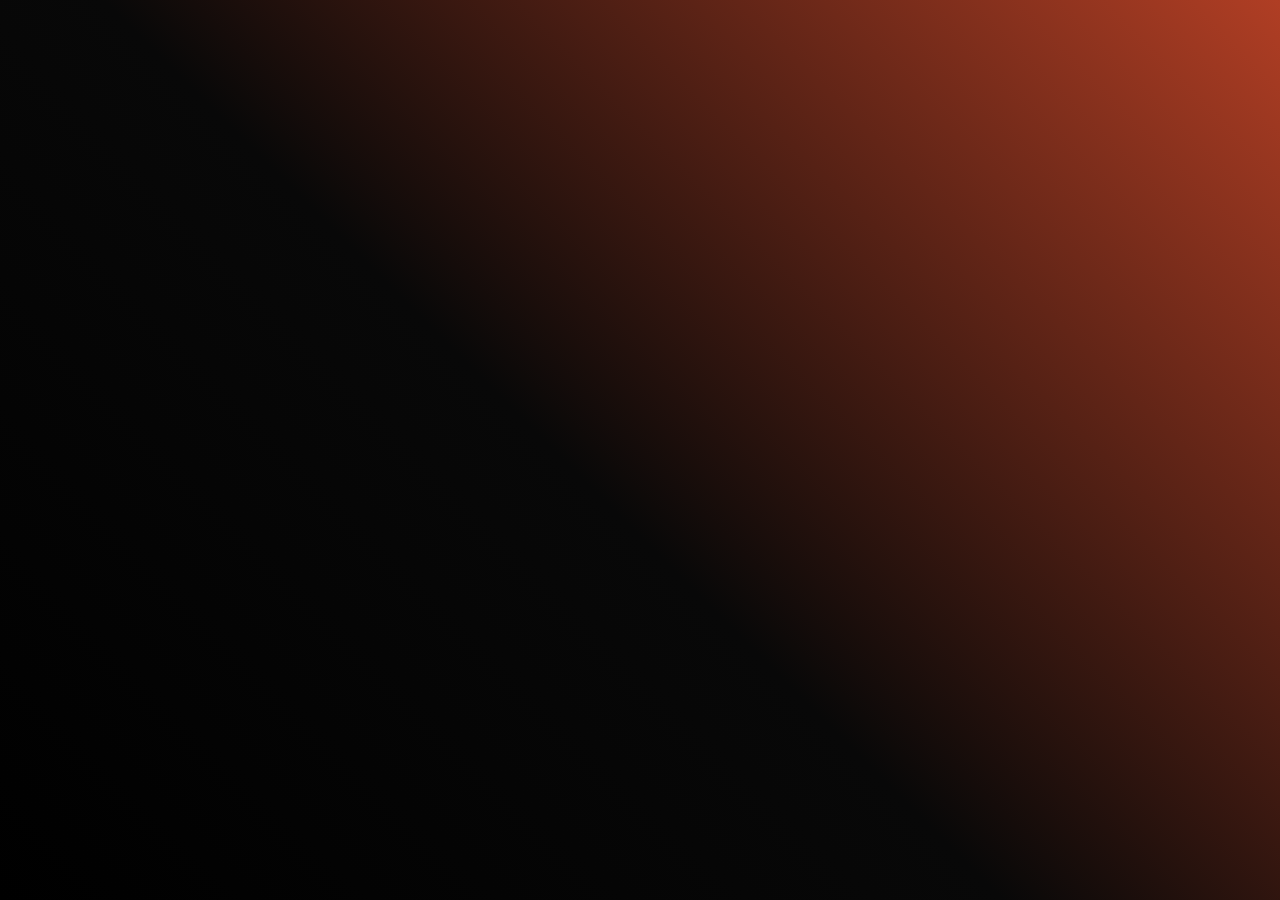
<file: Glass Animation/index.html>
<!DOCTYPE html>
<html lang="pt-BR">
<head>
    <meta charset="UTF-8">
    <meta name="viewport" content="width=device-width, initial-scale=1.0">
    <title>CSS Glass Animation</title>
    <link rel="stylesheet" href="style.css">
</head>
<body>
    <div class="bg">
        <ul class="glass">
            <li></li>
            <li></li>
            <li></li>
            <li></li>
            <li></li>
            <li></li>
            <li></li>
            <li></li>
            <li></li>
            <li></li>
        </ul>
    </div>
</body>
</html>
</file>
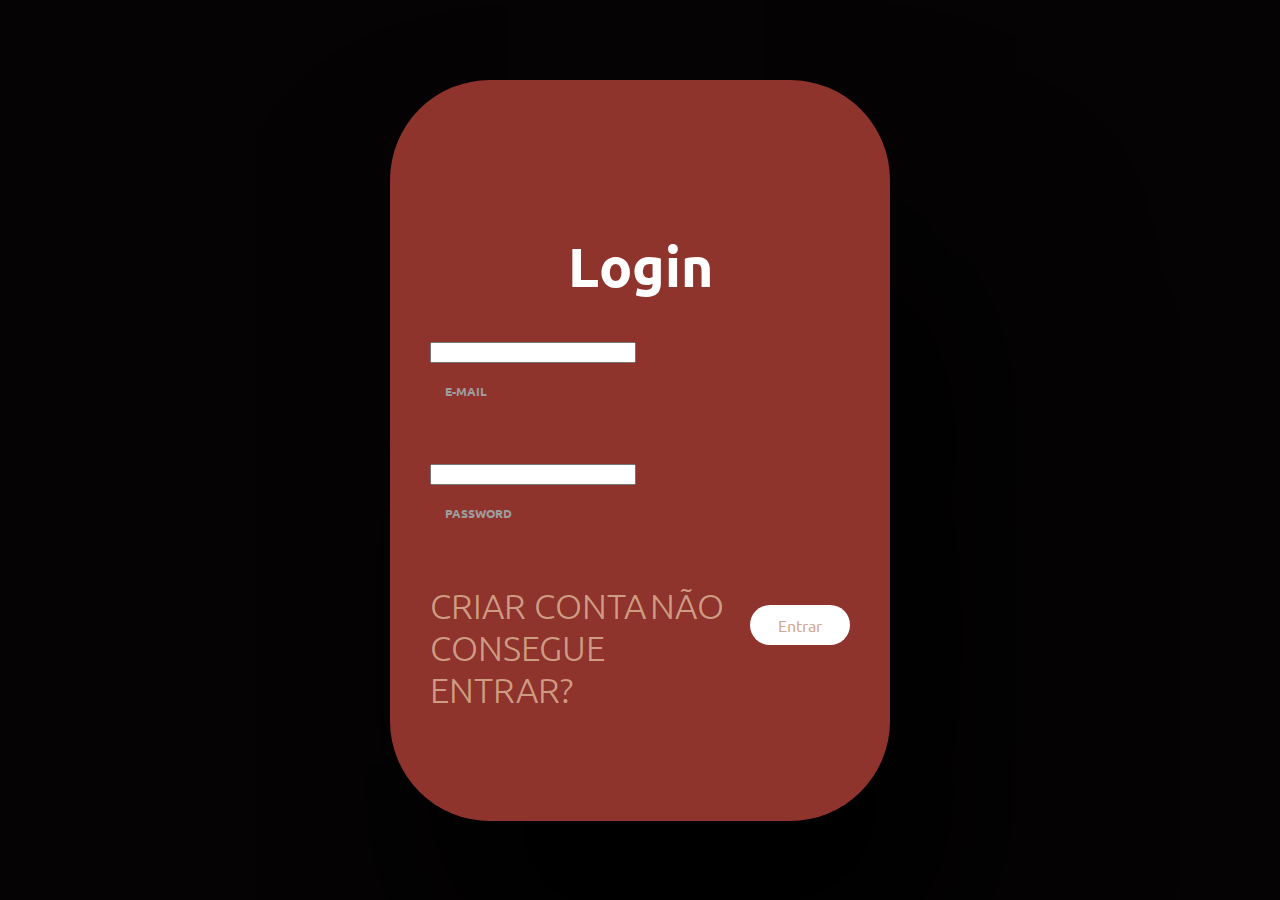
<file: loguer/index.html>
<!DOCTYPE html>
<html lang="pt-br">

<head>
    <meta charset="UTF-8">
    <meta name="viewport" content="width=device-width, initial-scale=1.0">
    <!--abaixo: atualiza o documento a cada 3s-->
    <meta http-equiv="refresh" content="3">
    <title>Connect login</title>
    <link rel="stylesheet" tupe="text/css" href="will.css">
</head>
<!--envia a entrada do usuario no sevido-->

<body>
    <form action="#" method="POST">
        <!--Titulo principal-->
        <h1>Login</h1>
        <!--div: conteiner generico estilizavel no css-->
        <!--Usado quando ñ ha outra tag container adequada.-->
        <div class="container">
            <!--campo de entrada definido com tipo de entrada
            definido para o texto-->
            <!--required - indica que o preenchimento é 
            obrigatorio-->
            <input type="email" required name="email">
                <label>E-mail</label>
        </div>

        <div class="container">
            <input type="password" required name="password">
                <label>password</label>
        </div>

        <!--criar um botão que envia os dados-->
        <button>Entrar</button>
        <a href="#">Criar conta</a>
        <a href="#">Não consegue entrar?</a>
    </form>

</body>

</html>
</file>
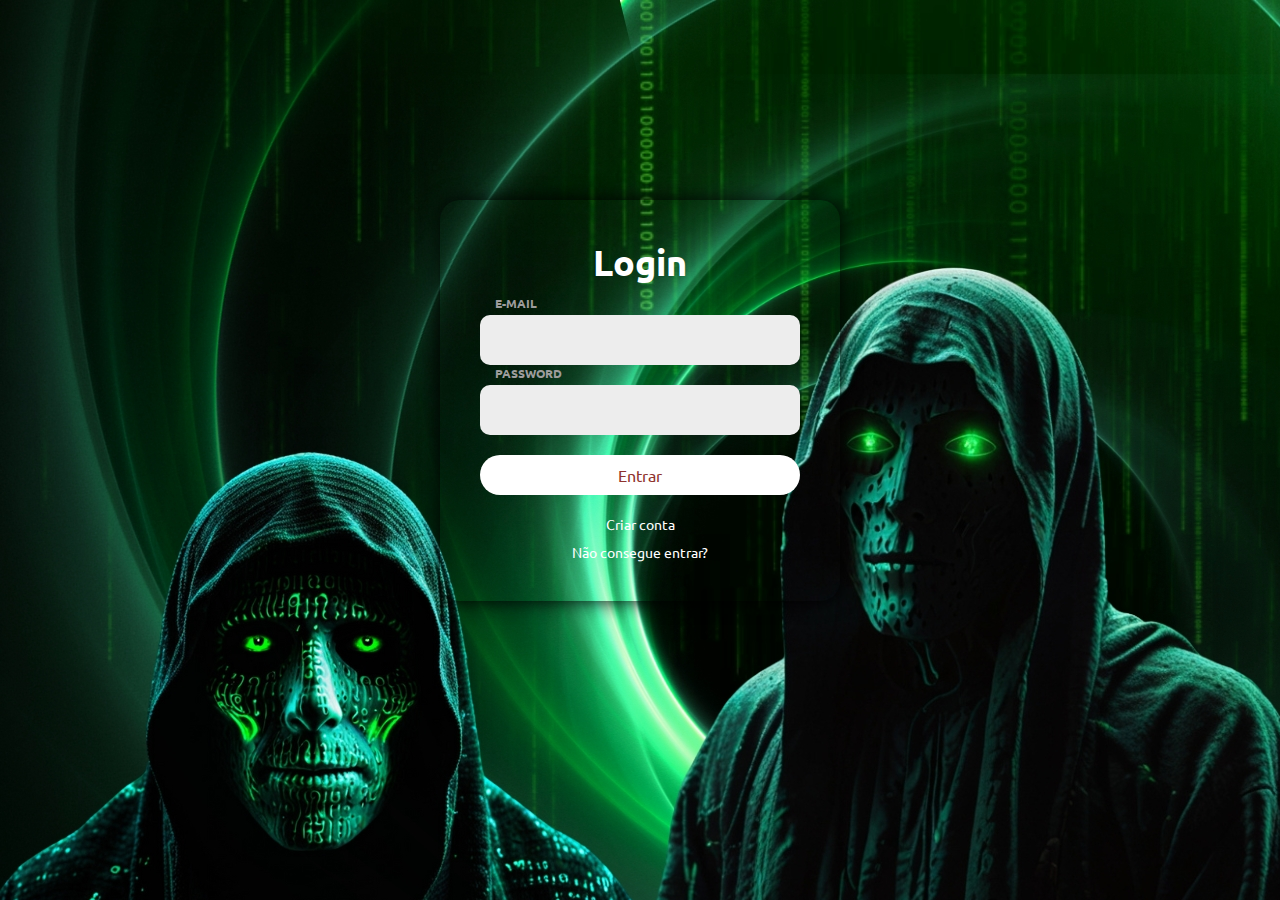
<file: will/index.html>
<!DOCTYPE html>
<html lang="pt-br">

<head>
    <meta charset="UTF-8">
    <meta name="viewport" content="width=device-width, initial-scale=1.0">
    <title>Connect login</title>
    <link rel="stylesheet"  href="will2.css">
    <link rel="stylesheet" href="style.css">
</head>

<body>
    <div class="bg">
        <ul class="glass">
            <li></li>
            <li></li>
            <li></li>
            <li></li>
            <li></li>
            <li></li>
            <li></li>
            <li></li>
            <li></li>
            <li></li>
        </ul>
    
    <form id="form" action="#" method="POST">
        <h1>Login</h1>
        <div class="container">
            <input type="email" required name="email">
            <label>E-mail</label>
        </div>

        <div class="container">
            <input type="password" required name="password">
            <label>Password</label>
        </div>

        <button type="submit">Entrar</button>
        <a href="#">Criar conta</a>
        <a href="#">Não consegue entrar?</a>
    </form>
</div>
    
</body>

</html>
</file>
<file: Glass Animation/style.css>
* {
    margin: 0;
    padding: 0;
    box-sizing: border-box;
}
body {
    background-color: #800080;
}

.bg {
    width: 100%;
    height: 100vh;
    background-image: linear-gradient(45deg, #000000 0%, #080808 46%, #b03e24 100%);
    position: relative; 
}

.glass {
    position: absolute;
    top: 0;
    left: 0;
    width: 100%;
    height: 100%;
    overflow: hidden;
    padding: 0;
    margin: 0;
}

.glass li {
    position: absolute;
    display: block;
    list-style: none;
    width: 20px;
    height: 20px;
    background: rgba(255, 255, 255, 0.1);
    border: 1px solid rgba(255, 255, 255, 0.18);
    animation: spin 5s linear infinite;
    bottom: -150px;
}

.glass li:nth-child(1) {
    left: 35%;
    width: 150px;
    height: 150px;
    animation-delay: 0s;
}

.glass li:nth-child(2) {
    left: 10%;
    width: 20px;
    height: 20px;
    animation-delay: 2s;
    animation-duration: 12s;
}

.glass li:nth-child(3) {
    left: 70%;
    width: 20px;
    height: 20px;
    animation-delay: 4s;
}

.glass li:nth-child(4) {
    left: 40%;
    width: 60px;
    height: 60px;
    animation-delay: 0s;
    animation-duration: 18s;
}

.glass li:nth-child(5) {
    left: 65%;
    width: 20px;
    height: 20px;
    animation-delay: 0s;
}

.glass li:nth-child(6) {
    left: 75%;
    width: 110px;
    height: 110px;
    animation-delay: 3s;
}

.glass li:nth-child(7) {
    left: 35%;
    width: 150px;
    height: 150px;
    animation-delay: 7s;
}

.glass li:nth-child(8) {
    left: 50%;
    width: 25px;
    height: 25px;
    animation-delay: 15s;
    animation-duration: 45s;
}

.glass li:nth-child(9) {
    left: 20%;
    width: 15px;
    height: 15px;
    animation-delay: 2s;
    animation-duration: 35s;
}

.glass li:nth-child(10) {
    left: 85%;
    width: 150px;
    height: 150px;
    animation-delay: 0s;
    animation-duration: 11s;
}

@keyframes spin {
    0% {
        transform: translateY(0) rotate(0deg); 
        opacity: 1;
        border-radius: 0;
    }
    100% {
        transform: translateY(-1000px) rotate(720deg); 
        opacity: 0;
        border-radius: 50%;
    }
}
</file>
<file: loguer/will.css>
@import url('https://fonts.googleapis.com/css2?family=Ubuntu:ital,wght@0,300;0,400;0,500;0,700;1,300;1,400;1,500;1,700&display=swap');

* {
    margin: 0;
    padding: 0;
    box-sizing: border-box;
    font-family: "Ubuntu", sans-serif;
}
body {
    background-color: #050303;
    min-height: 100vh;
    display: flex;
    align-items: center;
    justify-content: center;
}

form  {
    background-color: #8f332d;
    border-radius: 100px;
    max-width: 500px;
    padding: 110px 40px;
    box-shadow: 50px 150px 200px;
}
form h1 {
    text-align: center;
    margin: 40px 0;
    font-size: 55px;
    color: #ffffff;
}

.container {
    margin-bottom: 100px;
    position: relative;
}

.conteiner>input {
    width: 100%;
    height: 300px;
    border: none;
    background-color: #ededed;
    border-radius: 10px;
    color: #eb7070;
    font-size: 110px;
    font-weight: 700;
    padding: 25px 80px 0 20px;
}

label {
    text-transform: uppercase;
    font-size: 12px;
    font-weight: 700;
    color: #9d9d9d;
    position: absolute;
    line-height: 100px;
    top: -20;
    left: 15px;
    user-select: none;
    pointer-events: none;
    transition: 0.5s;
}

.conteiner input :focus ~ label,
.container input :valid ~ label {
    left: 10px;
    top: -20px;
    color: #dddbe2;
}
button {
    display: block;
    float: right;
    width: 100px;
    height:40px;
    margin: 20px 0;
    background-color: #ffffff;
    color: #d2a389f5;
    font-size: 16px;
    border: none;
    border-radius: 45px;
    cursor: pointer;
    transition: 0.3s linear;
}
form a {
    text-decoration: none;
    font-size: 35px;
    color: #d2a389f5;
    font-weight: 50;
    margin-bottom: 15px;
    text-transform: uppercase;
}

form  a:hover {
    color: #fcfcfc;
}
</file>
<file: will/will2.css>
@import url('https://fonts.googleapis.com/css2?family=Ubuntu:ital,wght@0,300;0,400;0,500;0,700;1,300;1,400;1,500;1,700&display=swap');

* {
    margin: 0;
    padding: 0;
    box-sizing: border-box;
    font-family: "Ubuntu", sans-serif;
}

body {
    /* background-color: #050303; */
    min-height: 100vh;
    display: flex;
    align-items: center;
    justify-content: center;
}
#form {
    margin: 200px auto;
}

form {
    background-color: #8f332d 1;
    border-radius: 20px;
    max-width: 400px;
    padding: 40px;
    box-shadow: 0 0 20px rgba(0, 0, 0, 5.5);
}

form h1 {
    text-align: center;
    margin-bottom: 30px;
    font-size: 36px;
    color: #ffffff;
}

.container {
    margin-bottom: 20px;
    position: relative;
}

.container input {
    width: 100%;
    height: 50px;
    border: none;
    background-color: #ededed;
    border-radius: 10px;
    color: #333;
    font-size: 16px;
    font-weight: 400;
    padding: 10px 15px;
}

label {
    text-transform: uppercase;
    font-size: 12px;
    font-weight: 700;
    color: #9d9d9d;
    position: absolute;
    top: -20px;
    left: 15px;
    transition: 0.3s;
}

.container input:focus ~ label,
.container input:valid ~ label {
    top: -20px;
    font-size: 10px;
    color: #ffffff;
}

button {
    display: block;
    width: 100%;
    height: 40px;
    margin: 20px 0;
    background-color: #ffffff;
    color: #8f332d;
    font-size: 16px;
    border: none;
    border-radius: 20px;
    cursor: pointer;
    transition: 0.3s;
}

button:hover {
    background-color: #f0f0f0;
}

form a {
    display: block;
    text-decoration: none;
    font-size: 14px;
    color: #ffffff;
    font-weight: 400;
    margin-top: 10px;
    text-align: center;
}

form a:hover {
    text-decoration: underline;
}
</file>
<file: will/style.css>
* {
    margin: 0;
    padding: 0;
    box-sizing: border-box;
    
}
body {
    background-color: #800080;
}

.bg {
    list-style: none;
    width: 100%;
    height: 100vh;
    background-image: url(Design_sem_nome.jpg);
    position: relative; 
}

.glass {
    position: absolute;
    top: 0;
    left: 0;
    width: 100%;
    height: 100%;
    overflow: hidden;
    padding: 0;
    margin: 0;
}

.glass li {
    position: absolute;
    display: block;
    list-style: none;
    width: 20px;
    height: 20px;
    background: rgba(255, 255, 255, 0.1);
    border: 1px solid rgba(255, 255, 255, 0.18);
    animation: spin 5s linear infinite;
    bottom: -150px;
}

.glass li:nth-child(1) {
    left: 35%;
    width: 150px;
    height: 150px;
    animation-delay: 0s;
}

.glass li:nth-child(2) {
    left: 10%;
    width: 20px;
    height: 20px;
    animation-delay: 2s;
    animation-duration: 12s;
}

.glass li:nth-child(3) {
    left: 70%;
    width: 20px;
    height: 20px;
    animation-delay: 4s;
}

.glass li:nth-child(4) {
    left: 40%;
    width: 60px;
    height: 60px;
    animation-delay: 0s;
    animation-duration: 18s;
}

.glass li:nth-child(5) {
    left: 65%;
    width: 20px;
    height: 20px;
    animation-delay: 0s;
}

.glass li:nth-child(6) {
    left: 75%;
    width: 110px;
    height: 110px;
    animation-delay: 3s;
}

.glass li:nth-child(7) {
    left: 35%;
    width: 150px;
    height: 150px;
    animation-delay: 7s;
}

.glass li:nth-child(8) {
    left: 50%;
    width: 25px;
    height: 25px;
    animation-delay: 15s;
    animation-duration: 45s;
}

.glass li:nth-child(9) {
    left: 20%;
    width: 15px;
    height: 15px;
    animation-delay: 2s;
    animation-duration: 35s;
}

.glass li:nth-child(10) {
    left: 85%;
    width: 150px;
    height: 150px;
    animation-delay: 0s;
    animation-duration: 11s;
}

@keyframes spin {
    0% {
        transform: translateY(0) rotate(0deg); 
        opacity: 1;
        border-radius: 0;
    }
    100% {
        transform: translateY(-1000px) rotate(720deg); 
        opacity: 0;
        border-radius: 50%;
    }
}
</file>
